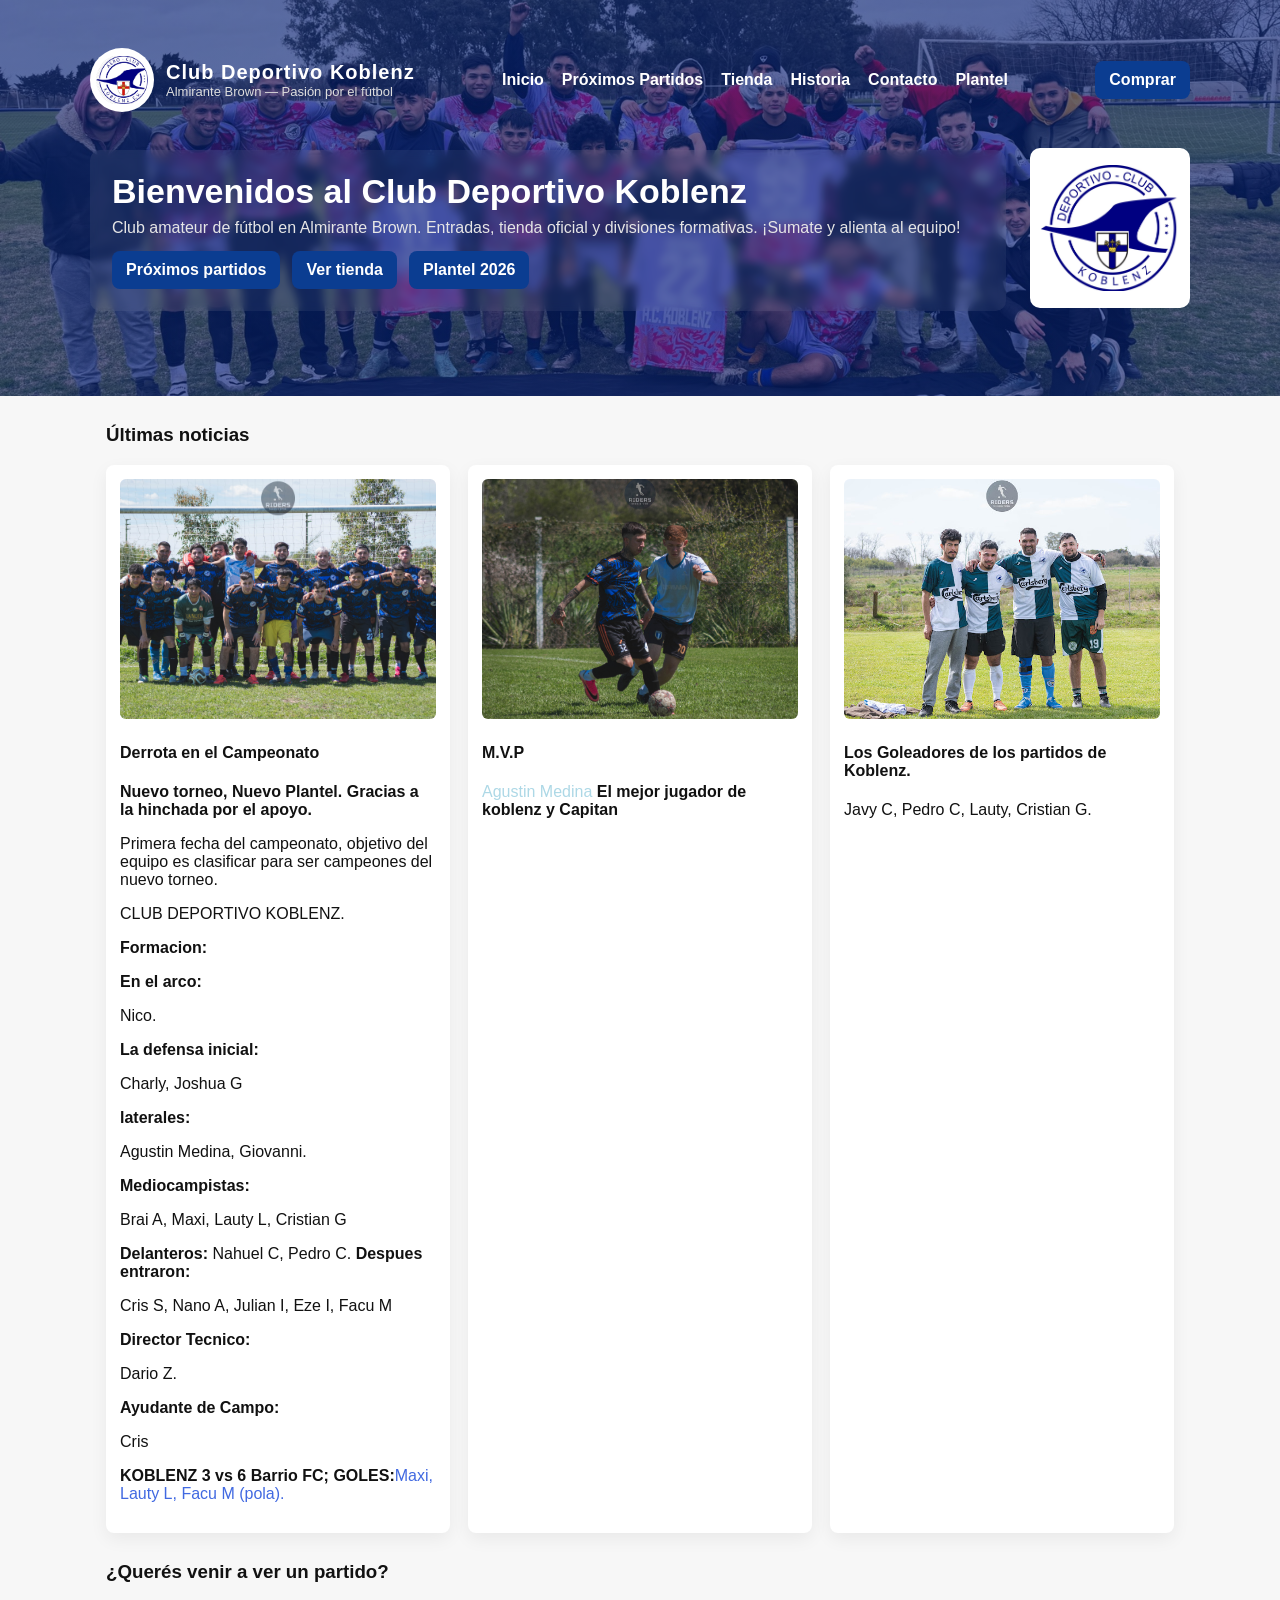
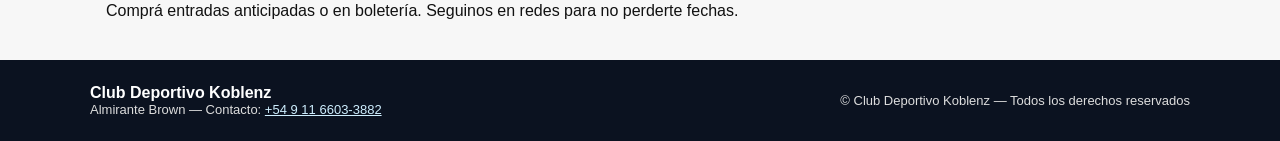
<file: docs/index.html>
<!doctype html>
<html lang="es">
<head>
  <meta charset="utf-8" />
  <meta name="viewport" content="width=device-width,initial-scale=1" />
  <title>Club Deportivo Koblenz</title>
  <link rel="stylesheet" href="style.css" />
</head>
<body>

<header class="header">
  <div class="nav">
    <div class="brand">
      <img src="img/351138E9-63F3-40CC-90BC-51110C1A4973.jpeg" alt="logo">
      <div>
        <h1>Club Deportivo Koblenz</h1>
        <div class="small">Almirante Brown — Pasión por el fútbol</div>
      </div>
    </div>
    <nav class="menu">
      <a href="index.html">Inicio</a>
      <a href="partidos.html">Próximos Partidos</a>
      <a href="tienda.html">Tienda</a>
      <a href="historia.html">Historia</a>
      <a href="contacto.html">Contacto</a>
      <a href="plantel.html">Plantel</a>
    </nav>
    <a class="cta" href="tienda.html">Comprar</a>
  </div>

  <div class="hero">
    <div class="intro">
      <h2>Bienvenidos al Club Deportivo Koblenz</h2>
      <p>Club amateur de fútbol en Almirante Brown. Entradas, tienda oficial y divisiones formativas. ¡Sumate y alienta al equipo!</p>
      <div class="buttons">
        <a class="cta" href="partidos.html">Próximos partidos</a>
        <a class="cta" href="tienda.html">Ver tienda</a>
        <a class="cta" href="plantel.html">Plantel 2026</a>
      </div>
    </div>
    <div>
      <img src="img/50929423-9676-40FB-B992-283BA359CF6C.jpeg" alt="escudo" style="width:160px;height:160px;object-fit:contain;background:white;padding:10px;border-radius:10px">
    </div>
  </div>
</header>

<main class="container">
  <section>
    <h3>Últimas noticias</h3>
    <div class="grid">
      <div class="card">
        <img src="img/dsc_0952.png" alt="equipo">
        <h4>Derrota en el Campeonato</h4>
        <b>Nuevo torneo, Nuevo Plantel. Gracias a la hinchada por el apoyo.</b>
        <p>Primera fecha del campeonato, objetivo del equipo es clasificar para ser campeones del nuevo torneo.</p>

         <p> CLUB DEPORTIVO KOBLENZ.</p>


         <p><b>Formacion:</b></p>
         
             <b>En el arco:</b> <p> Nico.</p> <b>La defensa inicial:</b> <p>Charly, Joshua G</p> <b>laterales:</b> 
        <p>Agustin Medina, Giovanni.</p>
          <b>Mediocampistas:</b> <p>Brai A, Maxi, Lauty L, Cristian G</p>
         <b>Delanteros:</b> Nahuel C, Pedro C.                                    
        
            <b>Despues entraron:</b> <p> Cris S, Nano A, Julian I, Eze I, Facu M</p>
          <b>Director Tecnico:</b><p>Dario Z.</p>
          <b>Ayudante de Campo:</b><p>Cris</p>
          <b>KOBLENZ 3 vs 6 Barrio FC; GOLES:</b><span style= "color: royalblue;">Maxi, Lauty L, Facu M (pola).</span> </p>
      </div>
        <div class="card">
        <img src="img/dsc_0001.png" alt="logo2">
        <h4>M.V.P</h4>
        <span style= "color: lightblue;">Agustin Medina</span><b> El mejor jugador de koblenz y Capitan </b>
      </div>       
      <div class="card">
        <img src="img/imgbnverd_6052.png" alt="escudo">
        <h4>Los Goleadores de los partidos de Koblenz.</h4>
        <p>Javy C, Pedro C, Lauty, Cristian G.</p>
      </div>
    </div>
  </section>

  <section style="margin-top:28px">
    <h3>¿Querés venir a ver un partido?</h3>
    <p>Comprá entradas anticipadas o en boletería. Seguinos en redes para no perderte fechas.</p>
  </section>
</main>


<footer class="footer">
  <div class="fwrap">
    <div>
      <strong>Club Deportivo Koblenz</strong>
      <div class="small">Almirante Brown — Contacto: <a href="tel:+5491166033882" style="color:#cfefff">+54 9 11 6603-3882</a></div>
    </div>
    <div class="small">© Club Deportivo Koblenz — Todos los derechos reservados</div>
  </div>
</footer>

</body>
</html>
</file>
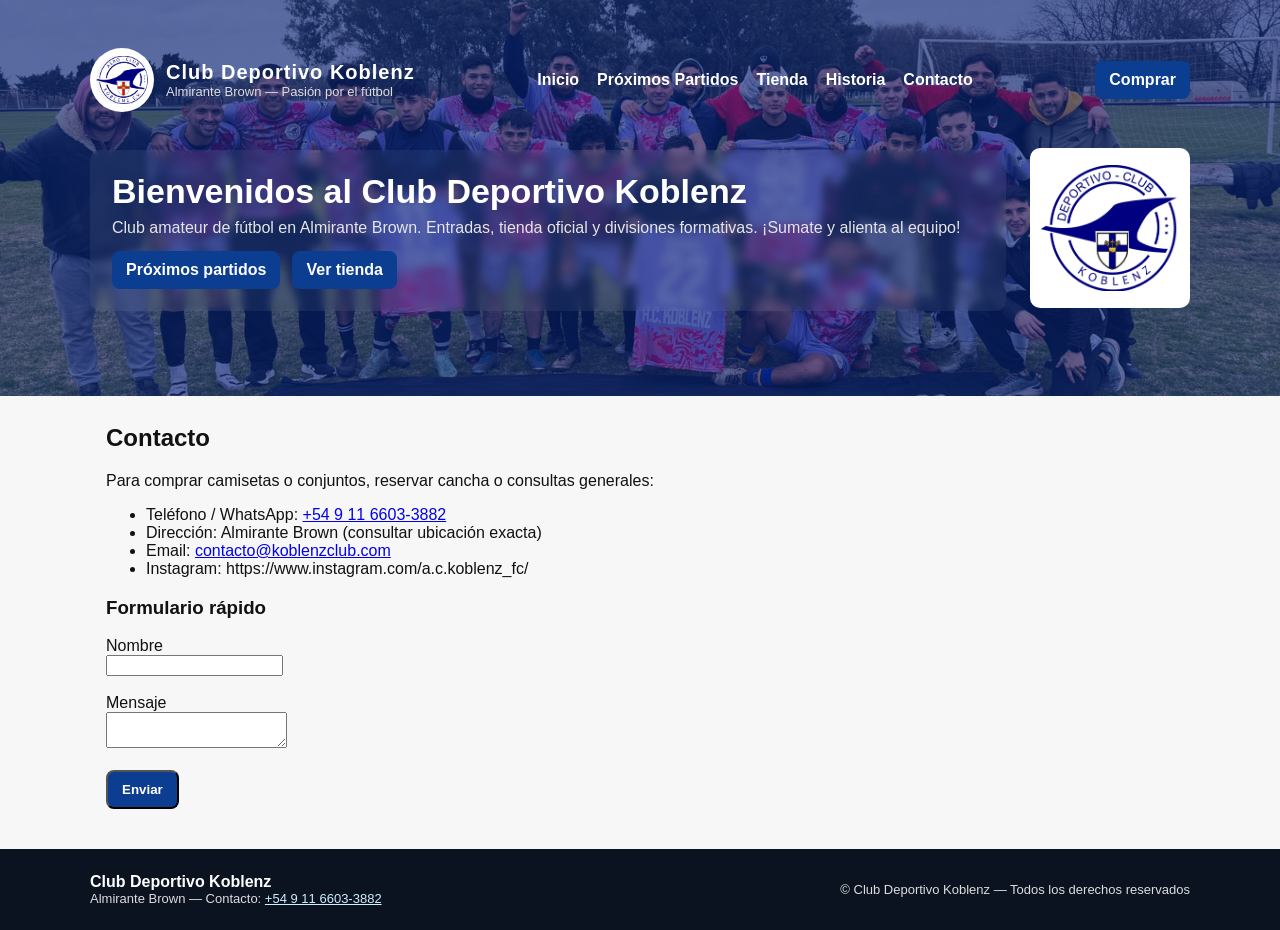
<file: docs/contacto.html>
<!doctype html>
<html lang="es">
<head>
  <meta charset="utf-8" />
  <meta name="viewport" content="width=device-width,initial-scale=1" />
  <title>Contacto - Club Deportivo Koblenz</title>
  <link rel="stylesheet" href="style.css" />
</head>
<body>

<header class="header">
  <div class="nav">
    <div class="brand">
      <img src="img/351138E9-63F3-40CC-90BC-51110C1A4973.jpeg" alt="logo">
      <div>
        <h1>Club Deportivo Koblenz</h1>
        <div class="small">Almirante Brown — Pasión por el fútbol</div>
      </div>
    </div>
    <nav class="menu">
      <a href="index.html">Inicio</a>
      <a href="partidos.html">Próximos Partidos</a>
      <a href="tienda.html">Tienda</a>
      <a href="historia.html">Historia</a>
      <a href="contacto.html">Contacto</a>
    </nav>
    <a class="cta" href="tienda.html">Comprar</a>
  </div>

  <div class="hero">
    <div class="intro">
      <h2>Bienvenidos al Club Deportivo Koblenz</h2>
      <p>Club amateur de fútbol en Almirante Brown. Entradas, tienda oficial y divisiones formativas. ¡Sumate y alienta al equipo!</p>
      <div class="buttons">
        <a class="cta" href="partidos.html">Próximos partidos</a>
        <a class="cta" href="tienda.html">Ver tienda</a>
      </div>
    </div>
    <div>
      <img src="img/50929423-9676-40FB-B992-283BA359CF6C.jpeg" alt="escudo" style="width:160px;height:160px;object-fit:contain;background:white;padding:10px;border-radius:10px">
    </div>
  </div>
</header>

<main class="container">
  <h2>Contacto</h2>
  <p>Para comprar camisetas o conjuntos, reservar cancha o consultas generales:</p>
  <ul>
    <li>Teléfono / WhatsApp: <a href="tel:+5491166033882">+54 9 11 6603-3882</a></li>
    <li>Dirección: Almirante Brown (consultar ubicación exacta)</li>
    <li>Email: <a href="mailto:contacto@koblenzclub.com">contacto@koblenzclub.com</a></li>
  <li>Instagram: https://www.instagram.com/a.c.koblenz_fc/
  </ul>

  <h3>Formulario rápido</h3>
  <form onsubmit="alert('Gracias — pronto nos comunicamos'); return false;">
    <label>Nombre<br><input required name="name" /></label><br><br>
    <label>Mensaje<br><textarea required name="message"></textarea></label><br><br>
    <button type="submit" class="cta">Enviar</button>
  </form>
</main>

<footer class="footer">
  <div class="fwrap">
    <div>
      <strong>Club Deportivo Koblenz</strong>
      <div class="small">Almirante Brown — Contacto: <a href="tel:+5491166033882" style="color:#cfefff">+54 9 11 6603-3882</a></div>
    </div>
    <div class="small">© Club Deportivo Koblenz — Todos los derechos reservados</div>
  </div>
</footer>

</body>
</html>
</file>
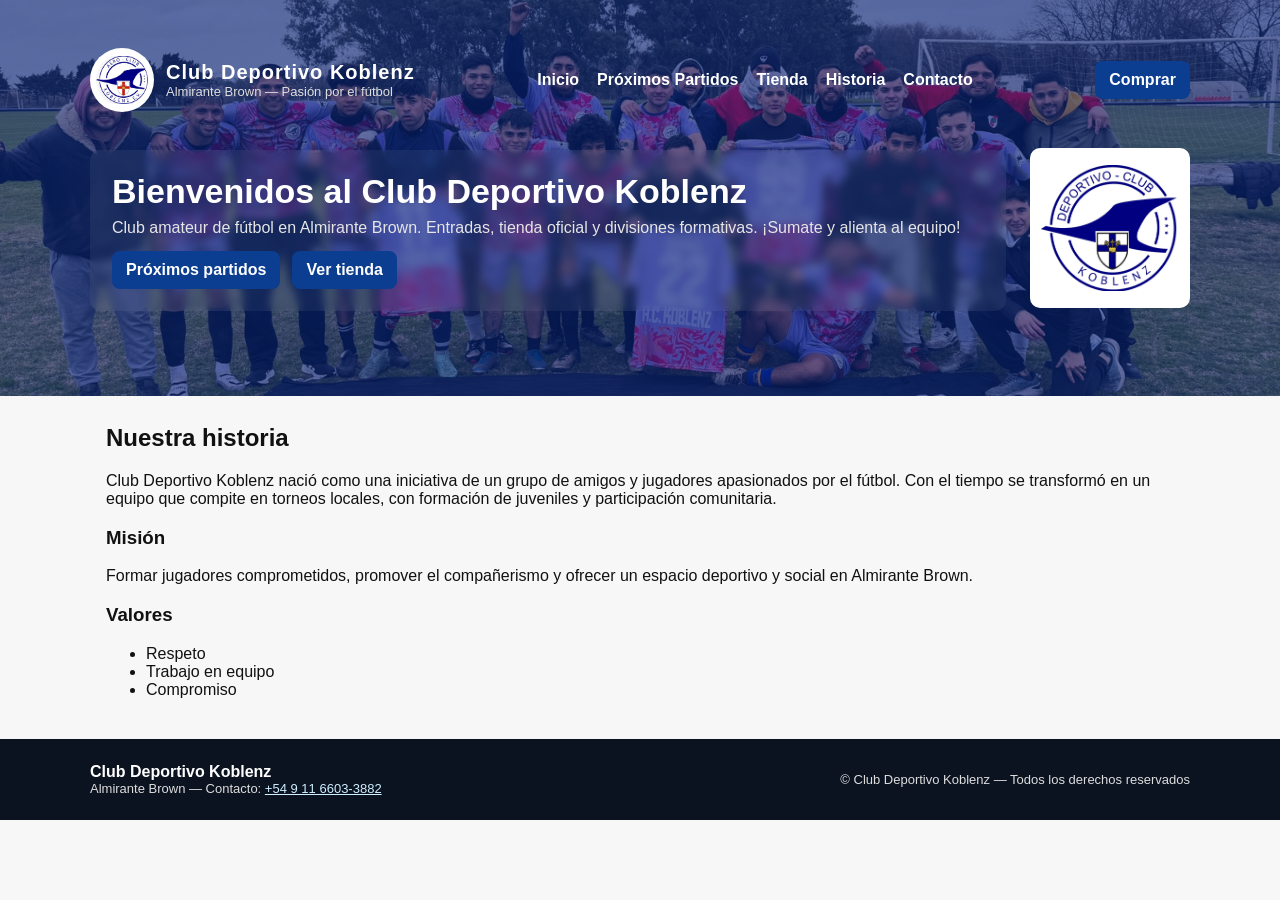
<file: docs/historia.html>
<!doctype html>
<html lang="es">
<head>
  <meta charset="utf-8" />
  <meta name="viewport" content="width=device-width,initial-scale=1" />
  <title>Historia - Club Deportivo Koblenz</title>
  <link rel="stylesheet" href="style.css" />
</head>
<body>

<header class="header">
  <div class="nav">
    <div class="brand">
      <img src="img/351138E9-63F3-40CC-90BC-51110C1A4973.jpeg" alt="logo">
      <div>
        <h1>Club Deportivo Koblenz</h1>
        <div class="small">Almirante Brown — Pasión por el fútbol</div>
      </div>
    </div>
    <nav class="menu">
      <a href="index.html">Inicio</a>
      <a href="partidos.html">Próximos Partidos</a>
      <a href="tienda.html">Tienda</a>
      <a href="historia.html">Historia</a>
      <a href="contacto.html">Contacto</a>
    </nav>
    <a class="cta" href="tienda.html">Comprar</a>
  </div>

  <div class="hero">
    <div class="intro">
      <h2>Bienvenidos al Club Deportivo Koblenz</h2>
      <p>Club amateur de fútbol en Almirante Brown. Entradas, tienda oficial y divisiones formativas. ¡Sumate y alienta al equipo!</p>
      <div class="buttons">
        <a class="cta" href="partidos.html">Próximos partidos</a>
        <a class="cta" href="tienda.html">Ver tienda</a>
      </div>
    </div>
    <div>
      <img src="img/50929423-9676-40FB-B992-283BA359CF6C.jpeg" alt="escudo" style="width:160px;height:160px;object-fit:contain;background:white;padding:10px;border-radius:10px">
    </div>
  </div>
</header>

<main class="container">
  <h2>Nuestra historia</h2>
  <p>Club Deportivo Koblenz nació como una iniciativa de un grupo de amigos y jugadores apasionados por el fútbol. Con el tiempo se transformó en un equipo que compite en torneos locales, con formación de juveniles y participación comunitaria.</p>

  <h3>Misión</h3>
  <p>Formar jugadores comprometidos, promover el compañerismo y ofrecer un espacio deportivo y social en Almirante Brown.</p>

  <h3>Valores</h3>
  <ul>
    <li>Respeto</li>
    <li>Trabajo en equipo</li>
    <li>Compromiso</li>
  </ul>
</main>

<footer class="footer">
  <div class="fwrap">
    <div>
      <strong>Club Deportivo Koblenz</strong>
      <div class="small">Almirante Brown — Contacto: <a href="tel:+5491166033882" style="color:#cfefff">+54 9 11 6603-3882</a></div>
    </div>
    <div class="small">© Club Deportivo Koblenz — Todos los derechos reservados</div>
  </div>
</footer>

</body>
</html>
</file>
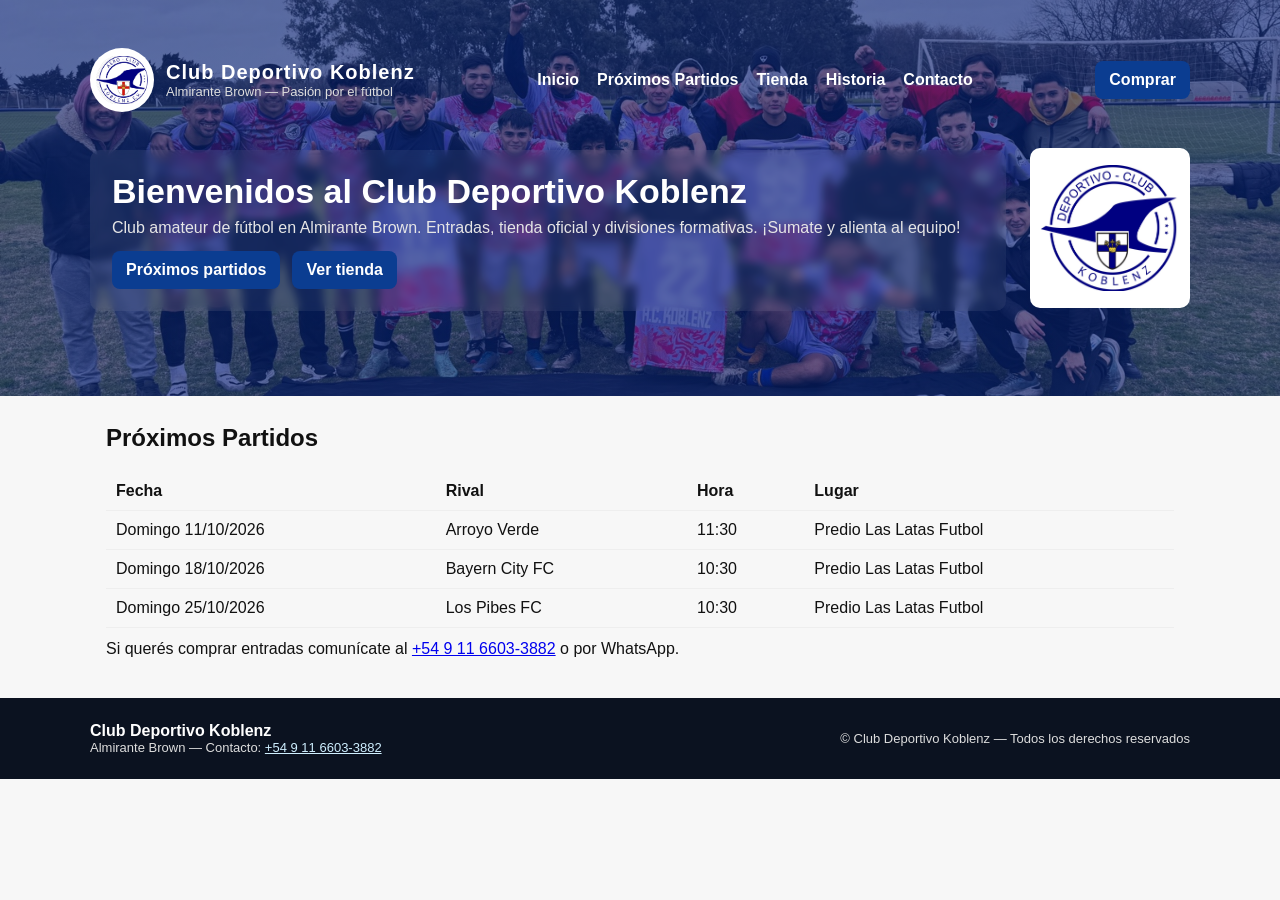
<file: docs/partidos.html>
<!doctype html>
<html lang="es">
<head>
  <meta charset="utf-8" />
  <meta name="viewport" content="width=device-width,initial-scale=1" />
  <title>Próximos Partidos - Club Deportivo Koblenz</title>
  <link rel="stylesheet" href="style.css" />
</head>
<body>

<header class="header">
  <div class="nav">
    <div class="brand">
      <img src="img/351138E9-63F3-40CC-90BC-51110C1A4973.jpeg" alt="logo">
      <div>
        <h1>Club Deportivo Koblenz</h1>
        <div class="small">Almirante Brown — Pasión por el fútbol</div>
      </div>
    </div>
    <nav class="menu">
      <a href="index.html">Inicio</a>
      <a href="partidos.html">Próximos Partidos</a>
      <a href="tienda.html">Tienda</a>
      <a href="historia.html">Historia</a>
      <a href="contacto.html">Contacto</a>
    </nav>
    <a class="cta" href="tienda.html">Comprar</a>
  </div>

  <div class="hero">
    <div class="intro">
      <h2>Bienvenidos al Club Deportivo Koblenz</h2>
      <p>Club amateur de fútbol en Almirante Brown. Entradas, tienda oficial y divisiones formativas. ¡Sumate y alienta al equipo!</p>
      <div class="buttons">
        <a class="cta" href="partidos.html">Próximos partidos</a>
        <a class="cta" href="tienda.html">Ver tienda</a>
      </div>
    </div>
    <div>
      <img src="img/50929423-9676-40FB-B992-283BA359CF6C.jpeg" alt="escudo" style="width:160px;height:160px;object-fit:contain;background:white;padding:10px;border-radius:10px">
    </div>
  </div>
</header>

<main class="container">
  <h2>Próximos Partidos</h2>
  <table class="table">
    <thead><tr><th>Fecha</th><th>Rival</th><th>Hora</th><th>Lugar</th></tr></thead>
    <tbody id="matches">
      <tr><td>Domingo 11/10/2026</td><td>Arroyo Verde </td><td>11:30</td><td>Predio Las Latas Futbol</td></tr>
      <tr><td>Domingo 18/10/2026</td><td>Bayern City FC </td><td>10:30</td><td>Predio Las Latas Futbol</td></tr>
      <tr><td>Domingo 25/10/2026</td><td>Los Pibes FC </td><td>10:30</td><td>Predio Las Latas Futbol</td></tr>
    </tbody>
  </table>
  <p style="margin-top:12px">Si querés comprar entradas comunícate al <a href="tel:+5491166033882">+54 9 11 6603-3882</a> o por WhatsApp.</p>
</main>

<footer class="footer">
  <div class="fwrap">
    <div>
      <strong>Club Deportivo Koblenz</strong>
      <div class="small">Almirante Brown — Contacto: <a href="tel:+5491166033882" style="color:#cfefff">+54 9 11 6603-3882</a></div>
    </div>
    <div class="small">© Club Deportivo Koblenz — Todos los derechos reservados</div>
  </div>
</footer>

</body>
</html>
</file>
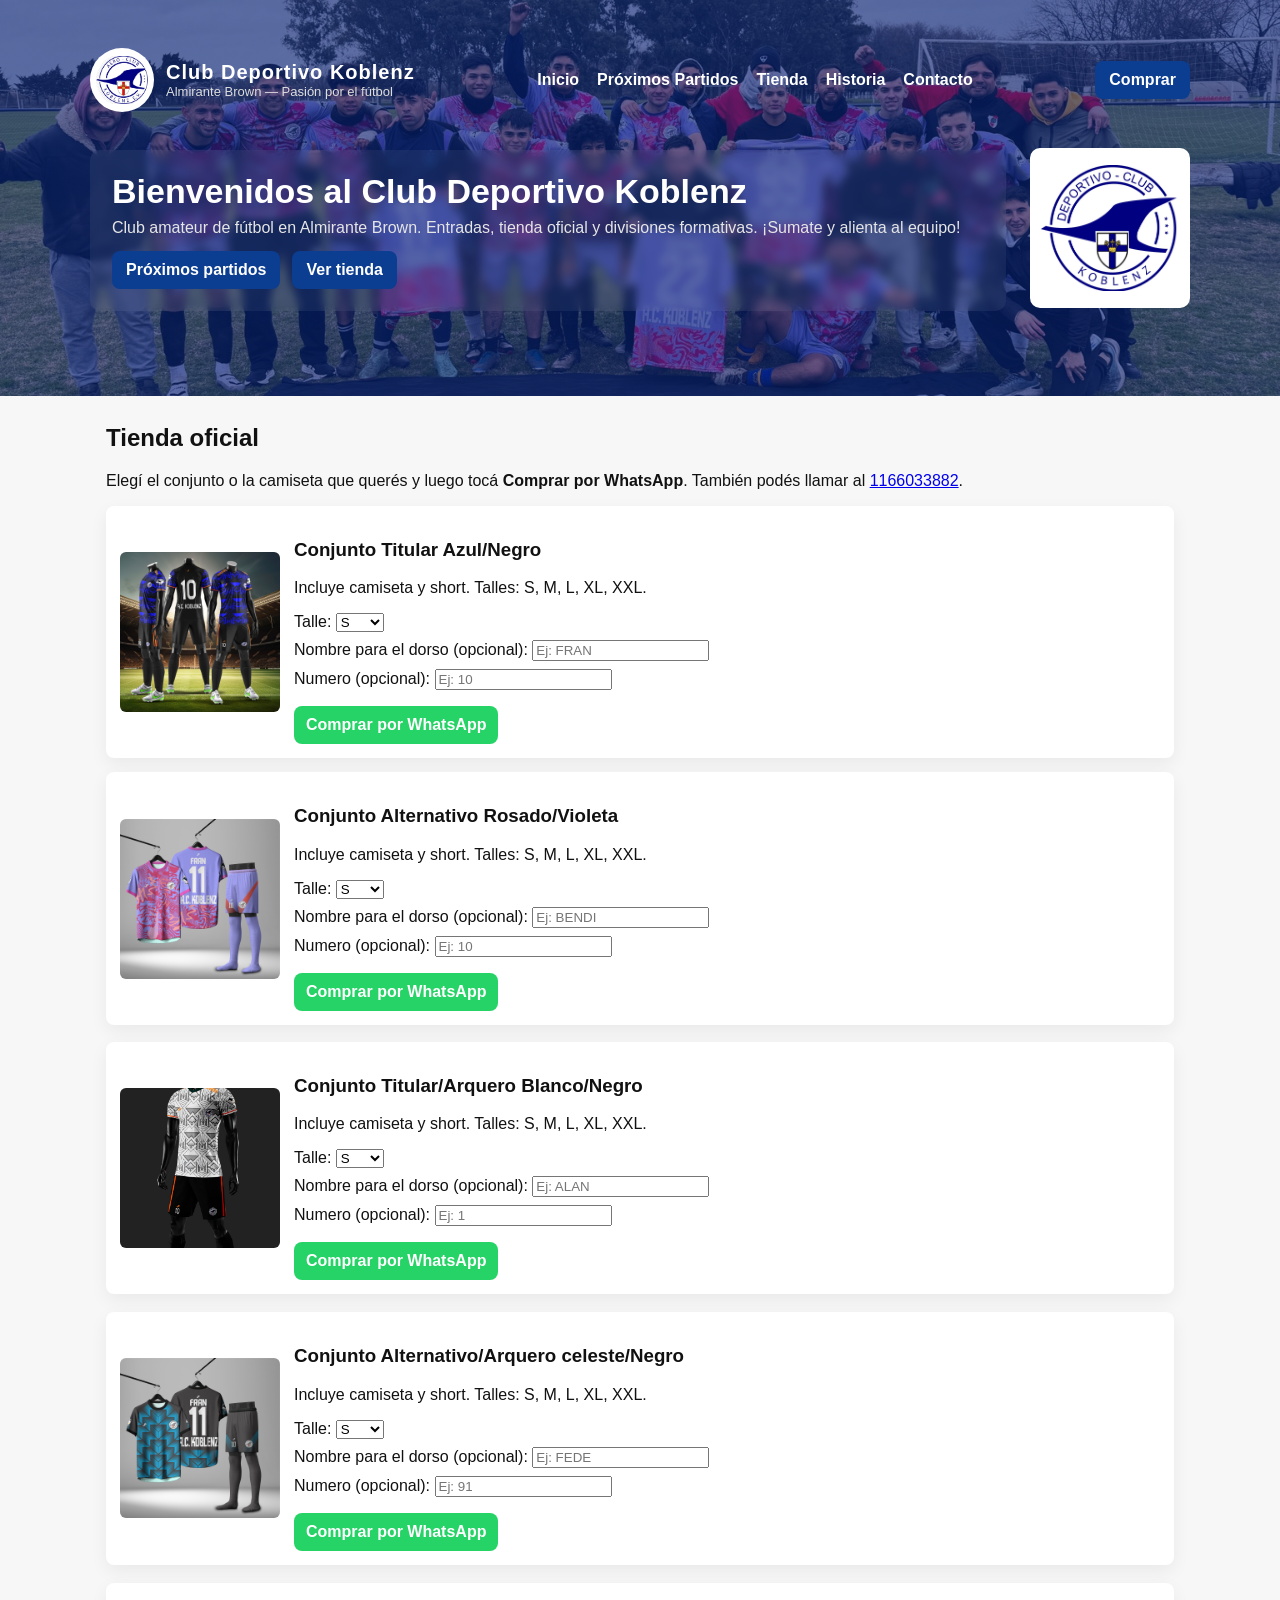
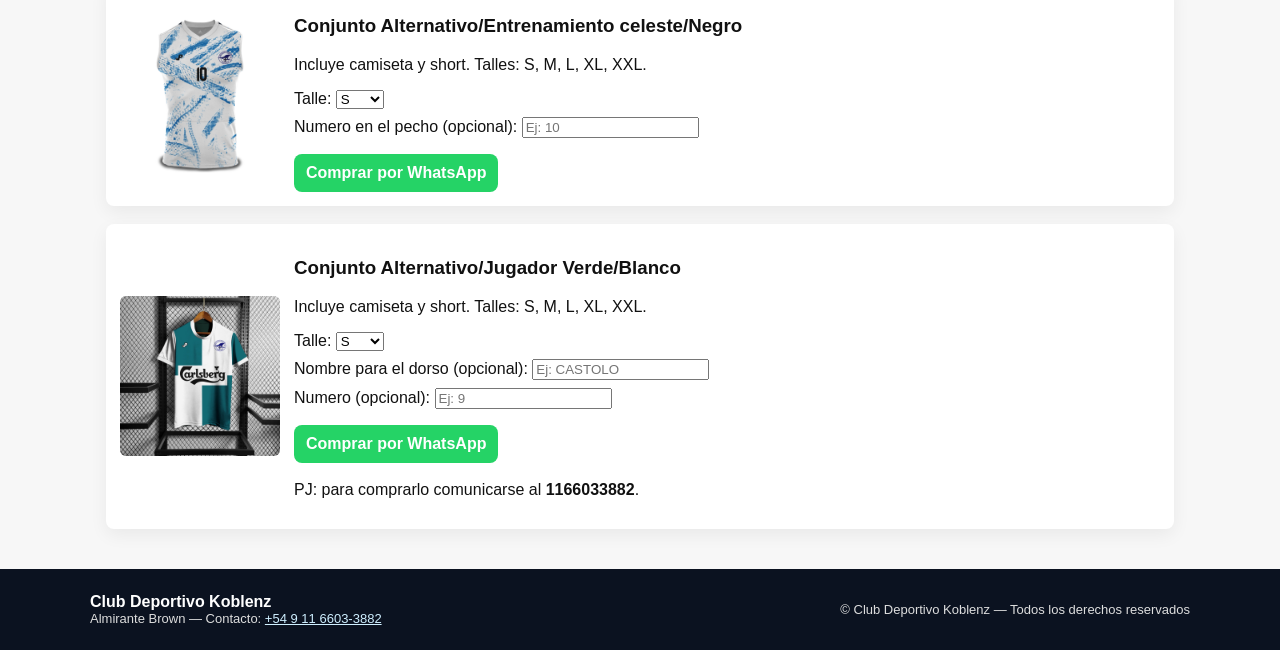
<file: docs/tienda.html>
<!doctype html>
<html lang="es">
<head>
  <meta charset="utf-8" />
  <meta name="viewport" content="width=device-width,initial-scale=1" />
  <title>Tienda - Club Deportivo Koblenz</title>
  <link rel="stylesheet" href="style.css" />
</head>
<body>

<header class="header">
  <div class="nav">
    <div class="brand">
      <img src="img/351138E9-63F3-40CC-90BC-51110C1A4973.jpeg" alt="logo">
      <div>
        <h1>Club Deportivo Koblenz</h1>
        <div class="small">Almirante Brown — Pasión por el fútbol</div>
      </div>
    </div>
    <nav class="menu">
      <a href="index.html">Inicio</a>
      <a href="partidos.html">Próximos Partidos</a>
      <a href="tienda.html">Tienda</a>
      <a href="historia.html">Historia</a>
      <a href="contacto.html">Contacto</a>
    </nav>
    <a class="cta" href="tienda.html">Comprar</a>
  </div>

  <div class="hero">
    <div class="intro">
      <h2>Bienvenidos al Club Deportivo Koblenz</h2>
      <p>Club amateur de fútbol en Almirante Brown. Entradas, tienda oficial y divisiones formativas. ¡Sumate y alienta al equipo!</p>
      <div class="buttons">
        <a class="cta" href="partidos.html">Próximos partidos</a>
        <a class="cta" href="tienda.html">Ver tienda</a>
      </div>
    </div>
    <div>
      <img src="img/50929423-9676-40FB-B992-283BA359CF6C.jpeg" alt="escudo" style="width:160px;height:160px;object-fit:contain;background:white;padding:10px;border-radius:10px">
    </div>
  </div>
</header>

<main class="container">
  <h2>Tienda oficial</h2>
  <p>Elegí el conjunto o la camiseta que querés y luego tocá <strong>Comprar por WhatsApp</strong>. También podés llamar al <a href="tel:+5491166033882">1166033882</a>.</p>

  <div class="product card" style="margin-top:16px">
    <img src="img/14642123-8A29-4968-9BBA-6EFB7EE4CA84.jpeg" alt="conjunto1">
    <div style="flex:1">
      <h3>Conjunto Titular Azul/Negro</h3>
      <p>Incluye camiseta y short. Talles: S, M, L, XL, XXL.</p>
      <div class="selects">
        <label>Talle:
          <select id="size1">
            <option value="S">S</option>
            <option value="M">M</option>
            <option value="L">L</option>
            <option value="XL">XL</option>
            <option value="XXL">XXL</option>

          </select>
        </label>
        <label>Nombre para el dorso (opcional):
          <input id="name1" placeholder="Ej: FRAN" />
        </label>

        <label>Numero (opcional):
          <input id="number1" placeholder="Ej: 10" />
        </label>

        <div style="margin-top:8px">
          <a id="buy1" class="whatsapp" href="#">Comprar por WhatsApp</a>
        </div>
      </div>
    </div>
  </div>

  <div class="product card" style="margin-top:14px">
    <img src="img/8A77951B-AB79-48E3-9E66-637C0F92A4FB.jpeg" alt="conjunto2">
    <div style="flex:1">
      <h3>Conjunto Alternativo Rosado/Violeta</h3>
      <p>Incluye camiseta y short. Talles: S, M, L, XL, XXL.</p>
      <div class="selects">
        <label>Talle:
          <select id="size2">
            <option value="S">S</option>
            <option value="M">M</option>
            <option value="L">L</option>
            <option value="XL">XL</option>
            <option value="XXL">XXL</option>

          </select>
        </label>
        <label>Nombre para el dorso (opcional):
          <input id="name2" placeholder="Ej: BENDI" />
        </label>

        <label>Numero (opcional):
          <input id="number1" placeholder="Ej: 10" />
        </label>

        <div style="margin-top:8px">
          <a id="buy2" class="whatsapp" href="#">Comprar por WhatsApp</a>
        </div>
      </div>
    </div>
  </div>

  <div class="product card" style="margin-top:17px">
    <img src="img/039F735C-ABE3-44E5-A245-FAB1D18F8FCB.jpeg" alt="conjunto1Arquero">
    <div style="flex:1">
      <h3>Conjunto Titular/Arquero Blanco/Negro</h3>
      <p>Incluye camiseta y short. Talles: S, M, L, XL, XXL.</p>
      <div class="selects">
        <label>Talle:
          <select id="size1">
            <option value="S">S</option>
            <option value="M">M</option>
            <option value="L">L</option>
            <option value="XL">XL</option>
            <option value="XXL">XXL</option>

          </select>
        </label>
        <label>Nombre para el dorso (opcional):
          <input id="name1" placeholder="Ej: ALAN" />
        </label>

        <label>Numero (opcional):
          <input id="number1" placeholder="Ej: 1" />
        </label>

        <div style="margin-top:8px">
          <a id="buy1" class="whatsapp" href="#">Comprar por WhatsApp</a>
        </div>
      </div>
    </div>
  </div>

  <div class="product card" style="margin-top:18px">
    <img src="img/F3F6F8F0-54D0-4E70-96C3-3B5AEAEDD811.jpeg" alt="conjunto2Arquero">
    <div style="flex:1">
      <h3>Conjunto Alternativo/Arquero celeste/Negro</h3>
      <p>Incluye camiseta y short. Talles: S, M, L, XL, XXL.</p>
      <div class="selects">
        <label>Talle:
          <select id="size1">
            <option value="S">S</option>
            <option value="M">M</option>
            <option value="L">L</option>
            <option value="XL">XL</option>
            <option value="XXL">XXL</option>

          </select>
        </label>
        <label>Nombre para el dorso (opcional):
          <input id="name1" placeholder="Ej: FEDE" />
        </label>
      
        <label>Numero (opcional):
          <input id="number1" placeholder="Ej: 91" />
        </label>

        <div style="margin-top:8px">
          <a id="buy1" class="whatsapp" href="#">Comprar por WhatsApp</a>
        </div>
      </div>
    </div>
  </div>
 <div class="product card" style="margin-top:18px">
    <img src="img/E3495188-C04B-4351-8C74-A09BC0BFD5F5.jpeg" alt="conjunto1Entrenamiento">
    <div style="flex:1">
      <h3>Conjunto Alternativo/Entrenamiento celeste/Negro</h3>
      <p>Incluye camiseta y short. Talles: S, M, L, XL, XXL.</p>
      <div class="selects">
        <label>Talle:
          <select id="size1">
            <option value="S">S</option>
            <option value="M">M</option>
            <option value="L">L</option>
            <option value="XL">XL</option>
            <option value="XXL">XXL</option>

         </select>
        </label>
        <label>Numero en el pecho (opcional):
          <input id="number1" placeholder="Ej: 10" />
        </label>
        <div style="margin-top:8px">
          <a id="buy1" class="whatsapp" href="#">Comprar por WhatsApp</a>
          </div>
      </div>
    </div>
  </div>

  <div class="product card" style="margin-top:18px">
    <img src="img/verdeblancocast.png" alt="comisetajugador3">
    <div style="flex:1">
      <h3>Conjunto Alternativo/Jugador Verde/Blanco</h3>
      <p>Incluye camiseta y short. Talles: S, M, L, XL, XXL.</p>
      <div class="selects">
        <label>Talle:
          <select id="size1">
            <option value="S">S</option>
            <option value="M">M</option>
            <option value="L">L</option>
            <option value="XL">XL</option>
            <option value="XXL">XXL</option>

          </select>
        </label>
        <label>Nombre para el dorso (opcional):
          <input id="name1" placeholder="Ej: CASTOLO" />
        </label>
      
        <label>Numero (opcional):
          <input id="number1" placeholder="Ej: 9" />
        </label>

        <div style="margin-top:8px">
          <a id="buy1" class="whatsapp" href="#">Comprar por WhatsApp</a>



  <p style="margin-top:18px">PJ: para comprarlo comunicarse al <strong>1166033882</strong>.</p>
</main>

<script>
const phone = "5491166033882"; // número con código internacional (Argentina)
function buildWhatsAppText(product, size, name){
  let text = `Hola,%20quiero%20comprar%20el%20${encodeURIComponent(product)}%20(${size}).`;
  if(name && name.trim()!==""){
    text += `%20Dorso:%20${encodeURIComponent(name.trim())}.`;
  }
  text += '%20¿Está%20disponible?%20Gracias.';
  return text;
}

document.getElementById('buy1').addEventListener('click', function(e){
  e.preventDefault();
  const size = document.getElementById('size1').value;
  const name = document.getElementById('name1').value;
  const txt = buildWhatsAppText('Conjunto Titular Azul/Negro', size, name);
  const url = `https://wa.me/${phone}?text=${txt}`;
  window.open(url, '_blank');
});
document.getElementById('buy2').addEventListener('click', function(e){
  e.preventDefault();
  const size = document.getElementById('size2').value;
  const name = document.getElementById('name2').value;
  const txt = buildWhatsAppText('Conjunto Alternativo Rosado/Violeta', size, name);
  const url = `https://wa.me/${phone}?text=${txt}`;
  window.open(url, '_blank');
});
</script>


<footer class="footer">
  <div class="fwrap">
    <div>
      <strong>Club Deportivo Koblenz</strong>
      <div class="small">Almirante Brown — Contacto: <a href="tel:+5491166033882" style="color:#cfefff">+54 9 11 6603-3882</a></div>
    </div>
    <div class="small">© Club Deportivo Koblenz — Todos los derechos reservados</div>
  </div>
</footer>

</body>
</html>
</file>
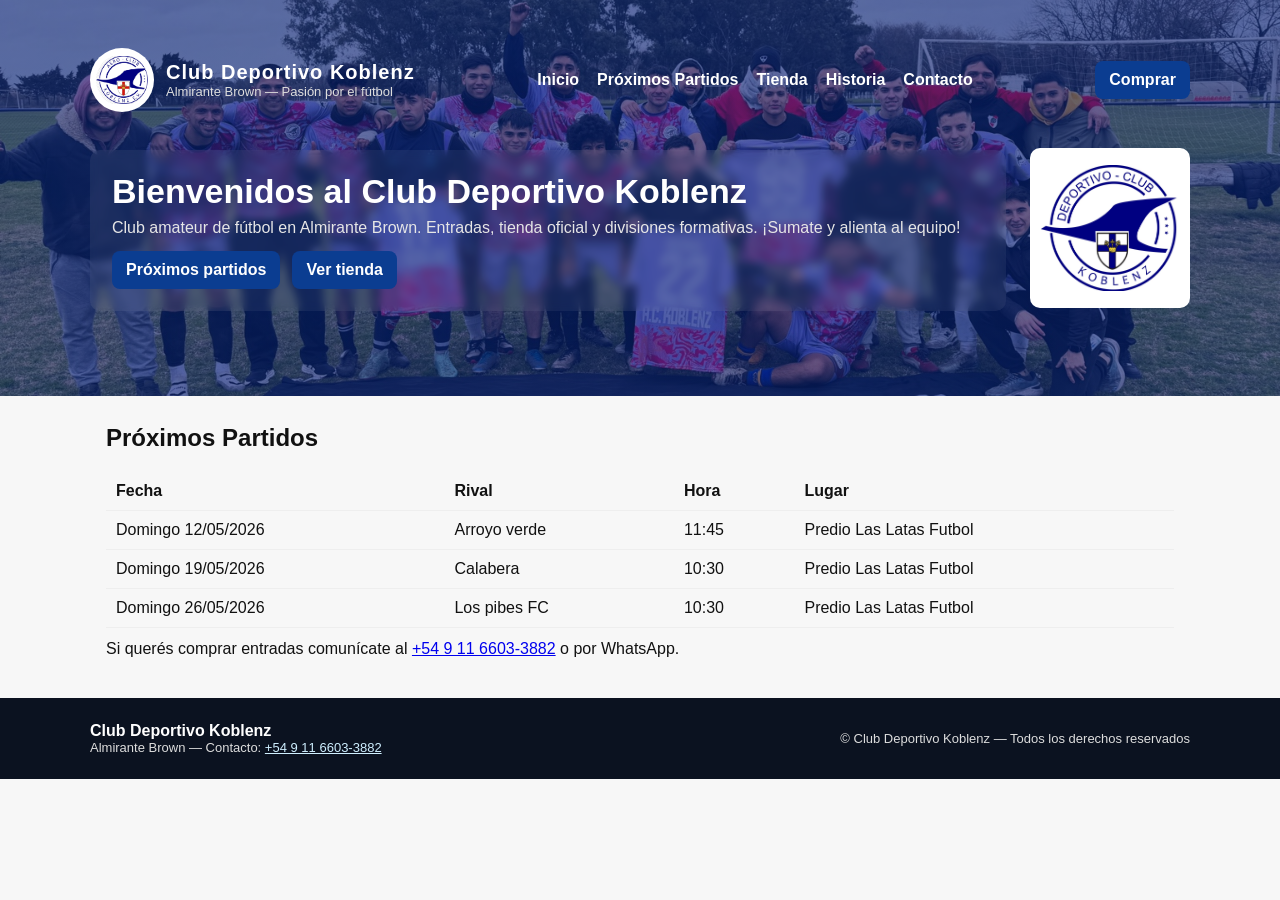
<file: koblenz_site/partidos.html>
<!doctype html>
<html lang="es">
<head>
  <meta charset="utf-8" />
  <meta name="viewport" content="width=device-width,initial-scale=1" />
  <title>Próximos Partidos - Club Deportivo Koblenz</title>
  <link rel="stylesheet" href="style.css" />
</head>
<body>

<header class="header">
  <div class="nav">
    <div class="brand">
      <img src="img/351138E9-63F3-40CC-90BC-51110C1A4973.jpeg" alt="logo">
      <div>
        <h1>Club Deportivo Koblenz</h1>
        <div class="small">Almirante Brown — Pasión por el fútbol</div>
      </div>
    </div>
    <nav class="menu">
      <a href="index.html">Inicio</a>
      <a href="partidos.html">Próximos Partidos</a>
      <a href="tienda.html">Tienda</a>
      <a href="historia.html">Historia</a>
      <a href="contacto.html">Contacto</a>
    </nav>
    <a class="cta" href="tienda.html">Comprar</a>
  </div>

  <div class="hero">
    <div class="intro">
      <h2>Bienvenidos al Club Deportivo Koblenz</h2>
      <p>Club amateur de fútbol en Almirante Brown. Entradas, tienda oficial y divisiones formativas. ¡Sumate y alienta al equipo!</p>
      <div class="buttons">
        <a class="cta" href="partidos.html">Próximos partidos</a>
        <a class="cta" href="tienda.html">Ver tienda</a>
      </div>
    </div>
    <div>
      <img src="img/50929423-9676-40FB-B992-283BA359CF6C.jpeg" alt="escudo" style="width:160px;height:160px;object-fit:contain;background:white;padding:10px;border-radius:10px">
    </div>
  </div>
</header>

<main class="container">
  <h2>Próximos Partidos</h2>
  <table class="table">
    <thead><tr><th>Fecha</th><th>Rival</th><th>Hora</th><th>Lugar</th></tr></thead>
    <tbody id="matches">
      <tr><td>Domingo 12/05/2026</td><td>Arroyo verde</td><td>11:45</td><td>Predio Las Latas Futbol</td></tr>
      <tr><td>Domingo 19/05/2026</td><td>Calabera</td><td>10:30</td><td>Predio Las Latas Futbol</td></tr>
      <tr><td>Domingo 26/05/2026</td><td>Los pibes FC</td><td>10:30</td><td>Predio Las Latas Futbol</td></tr>
    </tbody>
  </table>
  <p style="margin-top:12px">Si querés comprar entradas comunícate al <a href="tel:+5491166033882">+54 9 11 6603-3882</a> o por WhatsApp.</p>
</main>

<footer class="footer">
  <div class="fwrap">
    <div>
      <strong>Club Deportivo Koblenz</strong>
      <div class="small">Almirante Brown — Contacto: <a href="tel:+5491166033882" style="color:#cfefff">+54 9 11 6603-3882</a></div>
    </div>
    <div class="small">© Club Deportivo Koblenz — Todos los derechos reservados</div>
  </div>
</footer>

</body>
</html>
</file>
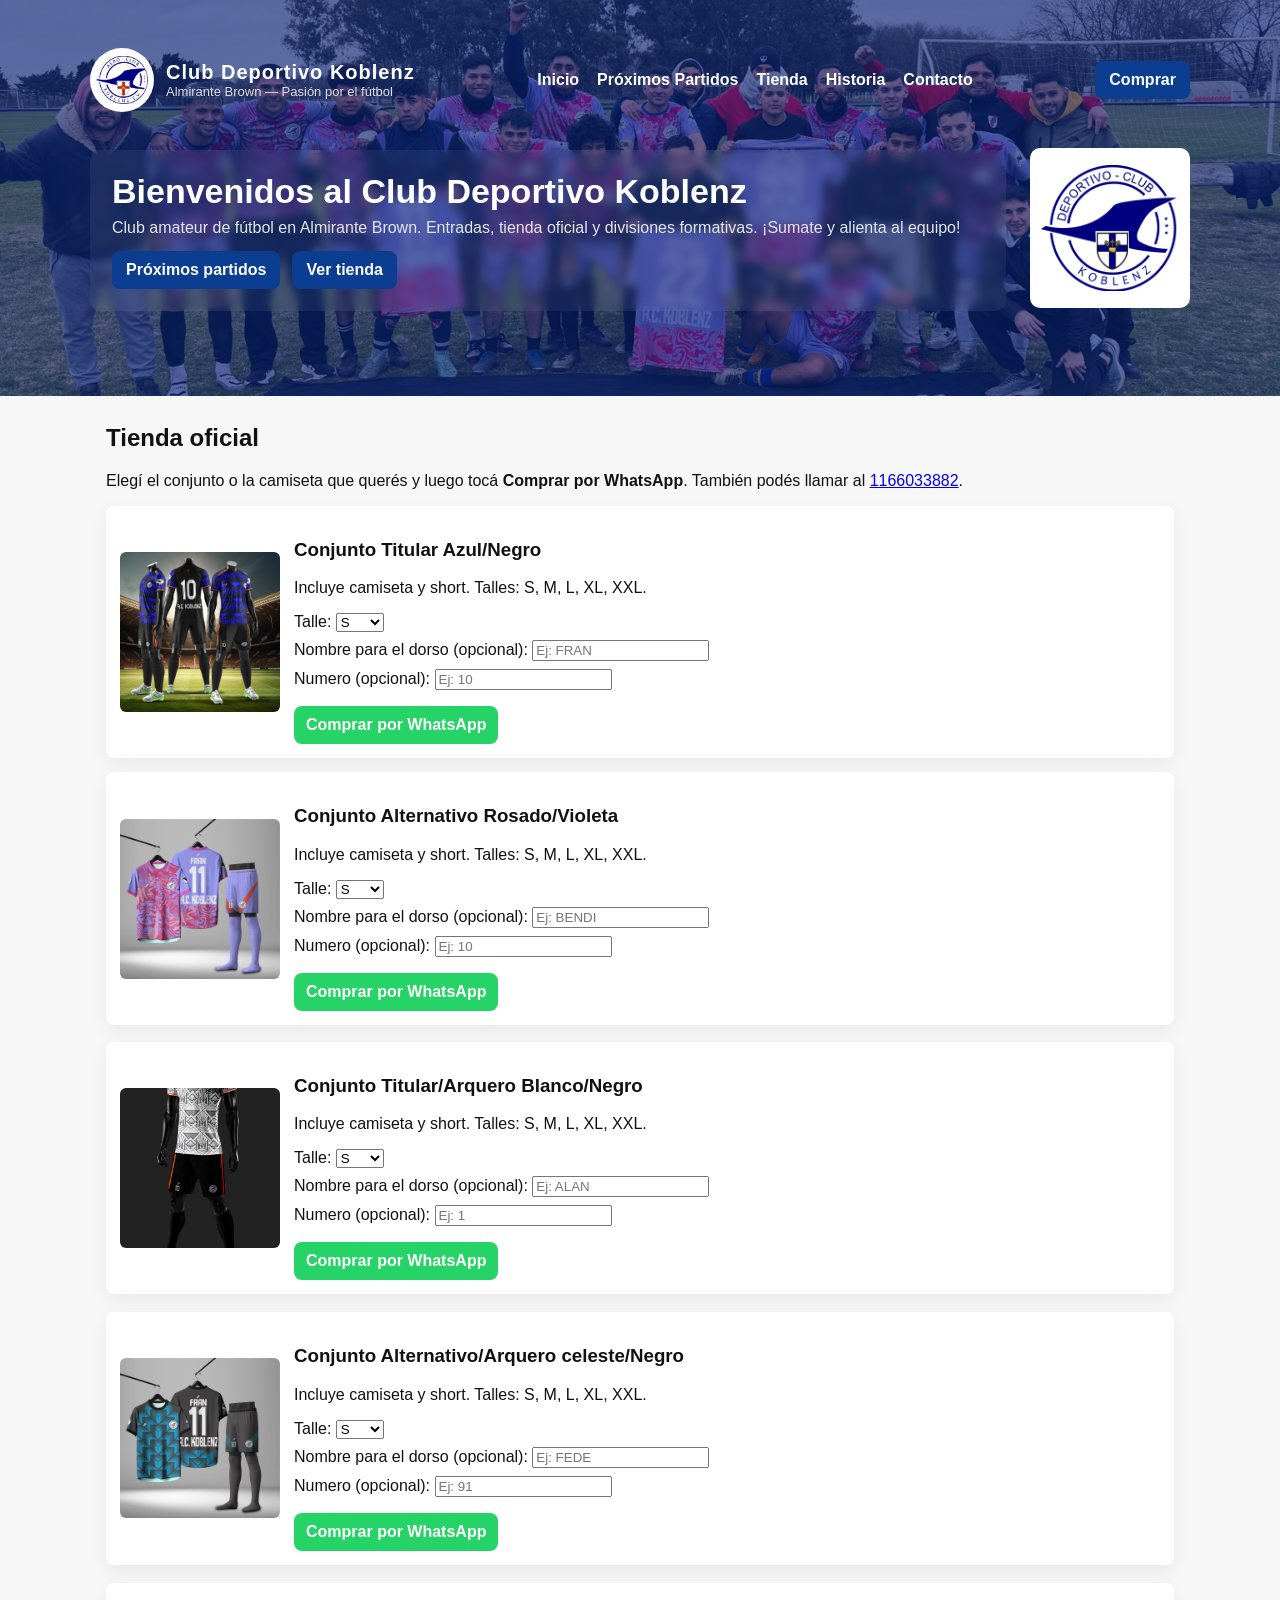
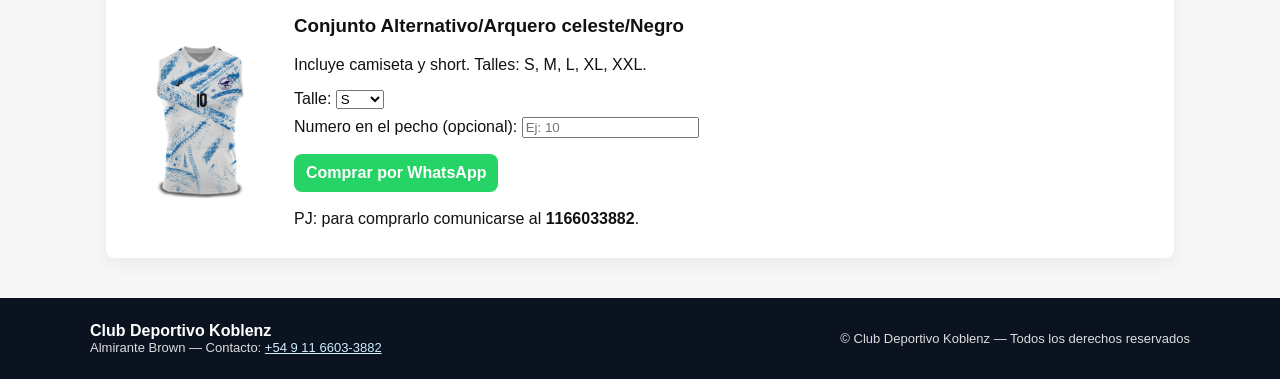
<file: koblenz_site/tienda.html>
<!doctype html>
<html lang="es">
<head>
  <meta charset="utf-8" />
  <meta name="viewport" content="width=device-width,initial-scale=1" />
  <title>Tienda - Club Deportivo Koblenz</title>
  <link rel="stylesheet" href="style.css" />
</head>
<body>

<header class="header">
  <div class="nav">
    <div class="brand">
      <img src="img/351138E9-63F3-40CC-90BC-51110C1A4973.jpeg" alt="logo">
      <div>
        <h1>Club Deportivo Koblenz</h1>
        <div class="small">Almirante Brown — Pasión por el fútbol</div>
      </div>
    </div>
    <nav class="menu">
      <a href="index.html">Inicio</a>
      <a href="partidos.html">Próximos Partidos</a>
      <a href="tienda.html">Tienda</a>
      <a href="historia.html">Historia</a>
      <a href="contacto.html">Contacto</a>
    </nav>
    <a class="cta" href="tienda.html">Comprar</a>
  </div>

  <div class="hero">
    <div class="intro">
      <h2>Bienvenidos al Club Deportivo Koblenz</h2>
      <p>Club amateur de fútbol en Almirante Brown. Entradas, tienda oficial y divisiones formativas. ¡Sumate y alienta al equipo!</p>
      <div class="buttons">
        <a class="cta" href="partidos.html">Próximos partidos</a>
        <a class="cta" href="tienda.html">Ver tienda</a>
      </div>
    </div>
    <div>
      <img src="img/50929423-9676-40FB-B992-283BA359CF6C.jpeg" alt="escudo" style="width:160px;height:160px;object-fit:contain;background:white;padding:10px;border-radius:10px">
    </div>
  </div>
</header>

<main class="container">
  <h2>Tienda oficial</h2>
  <p>Elegí el conjunto o la camiseta que querés y luego tocá <strong>Comprar por WhatsApp</strong>. También podés llamar al <a href="tel:+5491166033882">1166033882</a>.</p>

  <div class="product card" style="margin-top:16px">
    <img src="img/14642123-8A29-4968-9BBA-6EFB7EE4CA84.jpeg" alt="conjunto1">
    <div style="flex:1">
      <h3>Conjunto Titular Azul/Negro</h3>
      <p>Incluye camiseta y short. Talles: S, M, L, XL, XXL.</p>
      <div class="selects">
        <label>Talle:
          <select id="size1">
            <option value="S">S</option>
            <option value="M">M</option>
            <option value="L">L</option>
            <option value="XL">XL</option>
            <option value="XXL">XXL</option>

          </select>
        </label>
        <label>Nombre para el dorso (opcional):
          <input id="name1" placeholder="Ej: FRAN" />
        </label>

        <label>Numero (opcional):
          <input id="number1" placeholder="Ej: 10" />
        </label>

        <div style="margin-top:8px">
          <a id="buy1" class="whatsapp" href="#">Comprar por WhatsApp</a>
        </div>
      </div>
    </div>
  </div>

  <div class="product card" style="margin-top:14px">
    <img src="img/8A77951B-AB79-48E3-9E66-637C0F92A4FB.jpeg" alt="conjunto2">
    <div style="flex:1">
      <h3>Conjunto Alternativo Rosado/Violeta</h3>
      <p>Incluye camiseta y short. Talles: S, M, L, XL, XXL.</p>
      <div class="selects">
        <label>Talle:
          <select id="size2">
            <option value="S">S</option>
            <option value="M">M</option>
            <option value="L">L</option>
            <option value="XL">XL</option>
            <option value="XXL">XXL</option>

          </select>
        </label>
        <label>Nombre para el dorso (opcional):
          <input id="name2" placeholder="Ej: BENDI" />
        </label>

        <label>Numero (opcional):
          <input id="number1" placeholder="Ej: 10" />
        </label>

        <div style="margin-top:8px">
          <a id="buy2" class="whatsapp" href="#">Comprar por WhatsApp</a>
        </div>
      </div>
    </div>
  </div>

  <div class="product card" style="margin-top:17px">
    <img src="img/039F735C-ABE3-44E5-A245-FAB1D18F8FCB.jpeg" alt="conjunto1Arquero">
    <div style="flex:1">
      <h3>Conjunto Titular/Arquero Blanco/Negro</h3>
      <p>Incluye camiseta y short. Talles: S, M, L, XL, XXL.</p>
      <div class="selects">
        <label>Talle:
          <select id="size1">
            <option value="S">S</option>
            <option value="M">M</option>
            <option value="L">L</option>
            <option value="XL">XL</option>
            <option value="XXL">XXL</option>

          </select>
        </label>
        <label>Nombre para el dorso (opcional):
          <input id="name1" placeholder="Ej: ALAN" />
        </label>

        <label>Numero (opcional):
          <input id="number1" placeholder="Ej: 1" />
        </label>

        <div style="margin-top:8px">
          <a id="buy1" class="whatsapp" href="#">Comprar por WhatsApp</a>
        </div>
      </div>
    </div>
  </div>

  <div class="product card" style="margin-top:18px">
    <img src="img/F3F6F8F0-54D0-4E70-96C3-3B5AEAEDD811.jpeg" alt="conjunto2Arquero">
    <div style="flex:1">
      <h3>Conjunto Alternativo/Arquero celeste/Negro</h3>
      <p>Incluye camiseta y short. Talles: S, M, L, XL, XXL.</p>
      <div class="selects">
        <label>Talle:
          <select id="size1">
            <option value="S">S</option>
            <option value="M">M</option>
            <option value="L">L</option>
            <option value="XL">XL</option>
            <option value="XXL">XXL</option>

          </select>
        </label>
        <label>Nombre para el dorso (opcional):
          <input id="name1" placeholder="Ej: FEDE" />
        </label>
      
        <label>Numero (opcional):
          <input id="number1" placeholder="Ej: 91" />
        </label>

        <div style="margin-top:8px">
          <a id="buy1" class="whatsapp" href="#">Comprar por WhatsApp</a>
        </div>
      </div>
    </div>
  </div>
 <div class="product card" style="margin-top:18px">
    <img src="img/E3495188-C04B-4351-8C74-A09BC0BFD5F5.jpeg" alt="conjunto1Entrenamiento">
    <div style="flex:1">
      <h3>Conjunto Alternativo/Arquero celeste/Negro</h3>
      <p>Incluye camiseta y short. Talles: S, M, L, XL, XXL.</p>
      <div class="selects">
        <label>Talle:
          <select id="size1">
            <option value="S">S</option>
            <option value="M">M</option>
            <option value="L">L</option>
            <option value="XL">XL</option>
            <option value="XXL">XXL</option>

         </select>
        </label>
        <label>Numero en el pecho (opcional):
          <input id="number1" placeholder="Ej: 10" />
        </label>
        <div style="margin-top:8px">
          <a id="buy1" class="whatsapp" href="#">Comprar por WhatsApp</a>



  <p style="margin-top:18px">PJ: para comprarlo comunicarse al <strong>1166033882</strong>.</p>
</main>

<script>
const phone = "5491166033882"; // número con código internacional (Argentina)
function buildWhatsAppText(product, size, name){
  let text = `Hola,%20quiero%20comprar%20el%20${encodeURIComponent(product)}%20(${size}).`;
  if(name && name.trim()!==""){
    text += `%20Dorso:%20${encodeURIComponent(name.trim())}.`;
  }
  text += '%20¿Está%20disponible?%20Gracias.';
  return text;
}

document.getElementById('buy1').addEventListener('click', function(e){
  e.preventDefault();
  const size = document.getElementById('size1').value;
  const name = document.getElementById('name1').value;
  const txt = buildWhatsAppText('Conjunto Titular Azul/Negro', size, name);
  const url = `https://wa.me/${phone}?text=${txt}`;
  window.open(url, '_blank');
});
document.getElementById('buy2').addEventListener('click', function(e){
  e.preventDefault();
  const size = document.getElementById('size2').value;
  const name = document.getElementById('name2').value;
  const txt = buildWhatsAppText('Conjunto Alternativo Rosado/Violeta', size, name);
  const url = `https://wa.me/${phone}?text=${txt}`;
  window.open(url, '_blank');
});
</script>


<footer class="footer">
  <div class="fwrap">
    <div>
      <strong>Club Deportivo Koblenz</strong>
      <div class="small">Almirante Brown — Contacto: <a href="tel:+5491166033882" style="color:#cfefff">+54 9 11 6603-3882</a></div>
    </div>
    <div class="small">© Club Deportivo Koblenz — Todos los derechos reservados</div>
  </div>
</footer>

</body>
</html>
</file>
<file: docs/style.css>
/* style.css - Club Deportivo Koblenz */
:root{
  --blue:#06247a; /* azul oscuro */
  --gray:#666;
  --accent:#0b3d91;
  --bg:#f7f7f7;
  --white:#fff;
  --maxw:1100px;
  --phone: 720px;
}

*{box-sizing:border-box}
body{
  margin:0;
  font-family:Inter, "Helvetica Neue", Arial, sans-serif;
  color:#111;
  background:var(--bg);
  -webkit-font-smoothing:antialiased;
}

.header{
  background:linear-gradient(rgba(6,36,122,0.6), rgba(6,36,122,0.6)), url('img/5E198C4E-E7FC-459A-9060-EC59B89D6E6D.jpeg') center/cover no-repeat;
  color:var(--white);
  padding:48px 16px;
}
.nav{
  display:flex;
  align-items:center;
  justify-content:space-between;
  max-width:var(--maxw);
  margin:0 auto;
}
.brand{
  display:flex;
  align-items:center;
  gap:12px;
}
.brand img{width:64px;height:64px;object-fit:contain;border-radius:50%;background:var(--white);padding:6px}
.brand h1{margin:0;font-size:20px;letter-spacing:1px}
.menu{display:flex;gap:18px}
.menu a{color:var(--white);text-decoration:none;font-weight:600}
.cta{
  background:var(--accent);
  padding:10px 14px;
  border-radius:8px;
  color:white;
  text-decoration:none;
  font-weight:700;
}

/* hero */
.hero{
  max-width:var(--maxw);
  margin:36px auto;
  display:flex;
  gap:24px;
  align-items:center;
}
.hero .intro{
  flex:1;
  background: rgba(255,255,255,0.06);
  padding:22px;
  border-radius:10px;
  backdrop-filter:blur(4px);
}
.hero h2{margin:0 0 8px;font-size:34px}
.hero p{margin:0 0 14px;color:#e6e6e6}
.hero .buttons{display:flex;gap:12px}

/* container */
.container{
  max-width:var(--maxw);
  margin:28px auto;
  padding:0 16px;
}

/* cards */
.grid{display:grid;grid-template-columns:repeat(3,1fr);gap:18px}
.card{
  background:white;padding:14px;border-radius:8px;box-shadow:0 6px 18px rgba(10,10,10,0.06);
}
.card img{width:100%;height:240px;object-fit:cover;object-position: center 22%;border-radius:6px}
/*
.fila-cards {
  display: flex;
  justify-content: space-between;
  flex-wrap: wrap;
}
*/
.card {
  flex: 1;
  min-width: 300px;
}  

/* table */
.table{width:100%;border-collapse:collapse}
.table th, .table td{padding:10px;border-bottom:1px solid #eee;text-align:left}

/* tienda */
.product{display:flex;gap:14px;align-items:center}
.product img{width:160px;height:160px;object-fit:cover;border-radius:6px}
.selects{display:flex;flex-direction:column;gap:8px;margin-left:auto}
.whatsapp{
  display:inline-block;
  background:#25D366;color:white;padding:10px 12px;border-radius:8px;text-decoration:none;font-weight:700;
}

/* footer */
.footer{background:#0b1220;color:white;padding:24px;margin-top:40px}
.footer .fwrap{max-width:var(--maxw);margin:0 auto;display:flex;justify-content:space-between;gap:12px;align-items:center}
.small{font-size:13px;color:#ddd}

/* responsive */
@media (max-width: 900px){
  .grid{grid-template-columns:repeat(2,1fr)}
  .hero{flex-direction:column;text-align:center}
  .menu{display:none}
}
@media (max-width: 520px){
  .grid{grid-template-columns:1fr}
  .product{flex-direction:column}
  .brand img{width:48px;height:48px}
  .hero h2{font-size:26px}
}
/* Fondo exclusivo para la página de Plantel */
.plantel-section {
    background-image: url('img/fondo.png'); /* cambiá por tu imagen */
    background-size: cover;
    background-position: center;
    background-repeat: no-repeat;
    border-radius: 10px;
    padding: 40px 20px;
}
</file>
<file: koblenz_site/style.css>
/* style.css - Club Deportivo Koblenz */
:root{
  --blue:#06247a; /* azul oscuro */
  --gray:#666;
  --accent:#0b3d91;
  --bg:#f7f7f7;
  --white:#fff;
  --maxw:1100px;
  --phone: 720px;
}

*{box-sizing:border-box}
body{
  margin:0;
  font-family:Inter, "Helvetica Neue", Arial, sans-serif;
  color:#111;
  background:var(--bg);
  -webkit-font-smoothing:antialiased;
}

.header{
  background:linear-gradient(rgba(6,36,122,0.6), rgba(6,36,122,0.6)), url('img/5E198C4E-E7FC-459A-9060-EC59B89D6E6D.jpeg') center/cover no-repeat;
  color:var(--white);
  padding:48px 16px;
}
.nav{
  display:flex;
  align-items:center;
  justify-content:space-between;
  max-width:var(--maxw);
  margin:0 auto;
}
.brand{
  display:flex;
  align-items:center;
  gap:12px;
}
.brand img{width:64px;height:64px;object-fit:contain;border-radius:50%;background:var(--white);padding:6px}
.brand h1{margin:0;font-size:20px;letter-spacing:1px}
.menu{display:flex;gap:18px}
.menu a{color:var(--white);text-decoration:none;font-weight:600}
.cta{
  background:var(--accent);
  padding:10px 14px;
  border-radius:8px;
  color:white;
  text-decoration:none;
  font-weight:700;
}

/* hero */
.hero{
  max-width:var(--maxw);
  margin:36px auto;
  display:flex;
  gap:24px;
  align-items:center;
}
.hero .intro{
  flex:1;
  background: rgba(255,255,255,0.06);
  padding:22px;
  border-radius:10px;
  backdrop-filter:blur(4px);
}
.hero h2{margin:0 0 8px;font-size:34px}
.hero p{margin:0 0 14px;color:#e6e6e6}
.hero .buttons{display:flex;gap:12px}

/* container */
.container{
  max-width:var(--maxw);
  margin:28px auto;
  padding:0 16px;
}

/* cards */
.grid{display:grid;grid-template-columns:repeat(3,1fr);gap:18px}
.card{
  background:white;padding:14px;border-radius:8px;box-shadow:0 6px 18px rgba(10,10,10,0.06);
}
.card img{width:100%;height:200px;object-fit:cover;border-radius:6px}

/* table */
.table{width:100%;border-collapse:collapse}
.table th, .table td{padding:10px;border-bottom:1px solid #eee;text-align:left}

/* tienda */
.product{display:flex;gap:14px;align-items:center}
.product img{width:160px;height:160px;object-fit:cover;border-radius:6px}
.selects{display:flex;flex-direction:column;gap:8px;margin-left:auto}
.whatsapp{
  display:inline-block;
  background:#25D366;color:white;padding:10px 12px;border-radius:8px;text-decoration:none;font-weight:700;
}

/* footer */
.footer{background:#0b1220;color:white;padding:24px;margin-top:40px}
.footer .fwrap{max-width:var(--maxw);margin:0 auto;display:flex;justify-content:space-between;gap:12px;align-items:center}
.small{font-size:13px;color:#ddd}

/* responsive */
@media (max-width: 900px){
  .grid{grid-template-columns:repeat(2,1fr)}
  .hero{flex-direction:column;text-align:center}
  .menu{display:none}
}
@media (max-width: 520px){
  .grid{grid-template-columns:1fr}
  .product{flex-direction:column}
  .brand img{width:48px;height:48px}
  .hero h2{font-size:26px}
}
</file>
